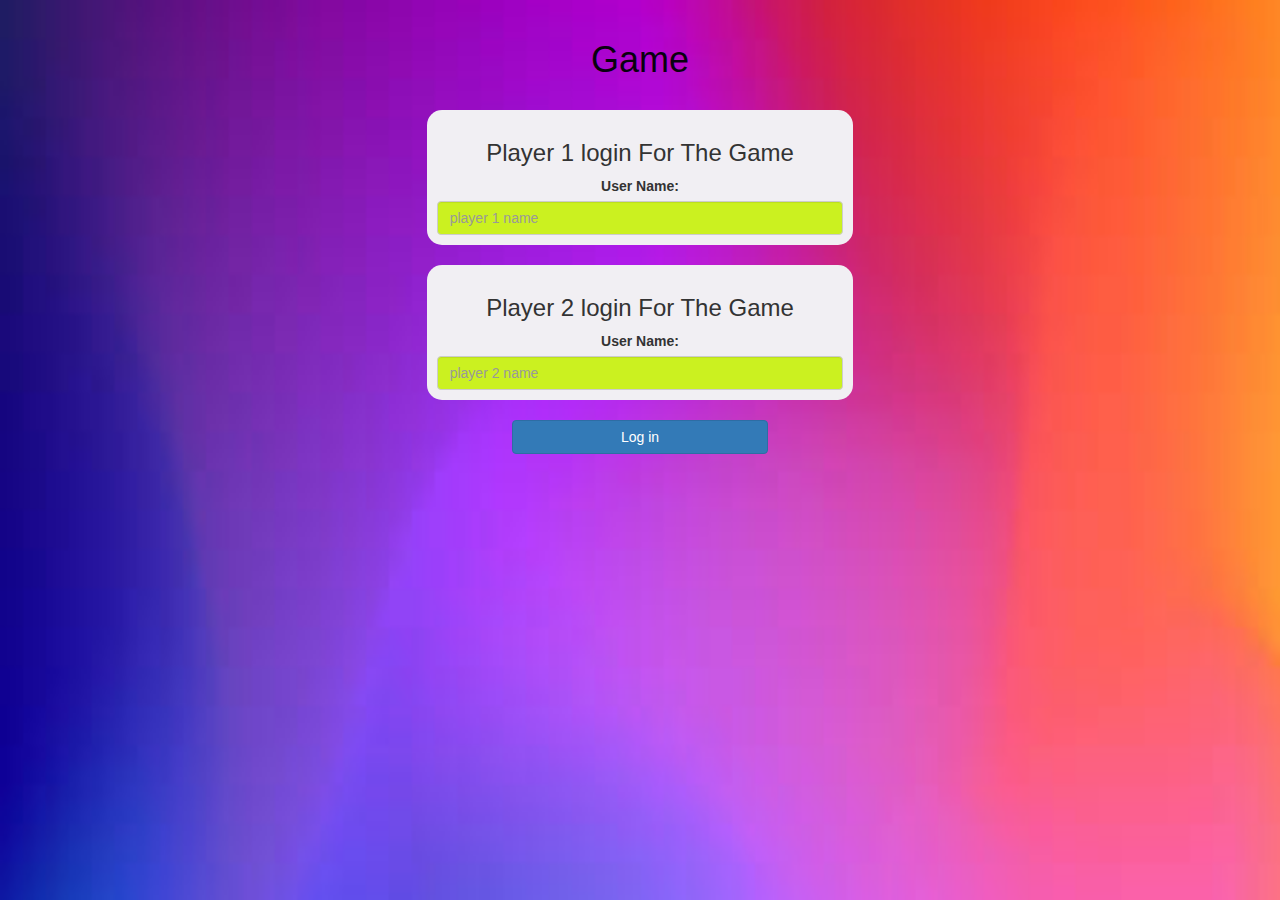
<file: index.html>
<!DOCTYPE html>
<html>
<head>
	<title>The Math Quiz Game</title>


<meta name="viewport" content="width=device-width, initial-scale=1">
<link rel="stylesheet" href="https://maxcdn.bootstrapcdn.com/bootstrap/3.4.0/css/bootstrap.min.css">
<script src="https://ajax.googleapis.com/ajax/libs/jquery/3.4.1/jquery.min.js"></script>
<script src="https://maxcdn.bootstrapcdn.com/bootstrap/3.4.0/js/bootstrap.min.js"></script>

<link rel="stylesheet" type="text/css" href="game.css"/>

<script src="quiz_game_login.js"></script>

</head>

<body>
<center>
<h1>Game</h1>

<div class="col-lg-4 col-sm-8 col-xs-11 login_div1">
	<h3>Player 1 login For The Game</h3>
	<label>User Name:</label>
	<input type="text" id="player1_name_input" class="form-control" placeholder="player 1 name">
	<br>
	</div>
	<br>
<div class="col-lg-4 col-sm-8 col-xs-11 login_div2">
	<h3>Player 2 login For The Game</h3>
	<label>User Name:</label>
	<input type="text" id="player2_name_input" class="form-control" placeholder="player 2 name">
	<br>
	</div>
	<br>	
	<button style="width:20%" class="btn btn-primary" onclick="addUser()">Log in</button>

</center>
</body>	
</html>
</file>
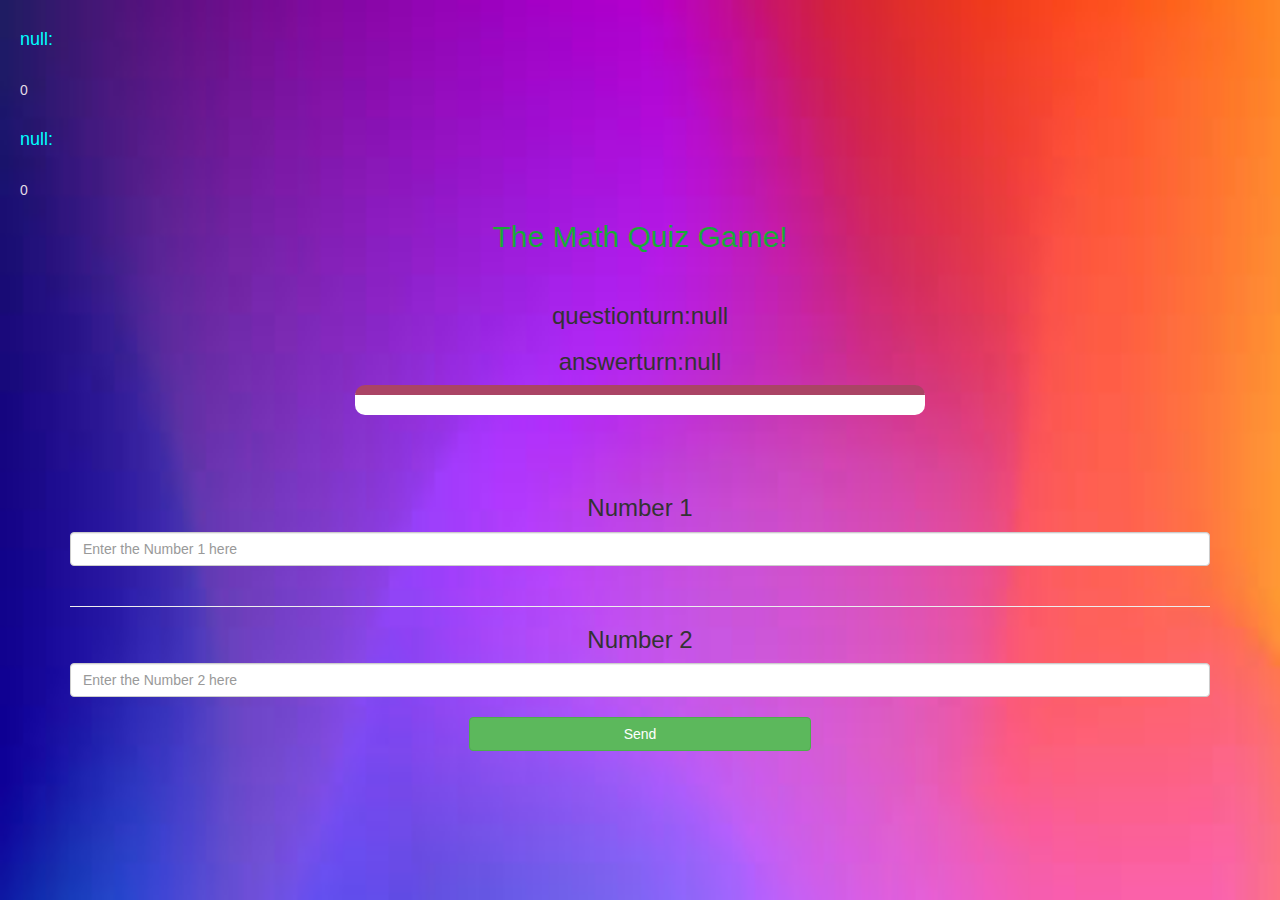
<file: quiz_game_page.html>
<!DOCTYPE html>
<html>
<head>
<title>The Math Quiz Game</title>
<meta name="viewport" content="width=device-width, initial-scale=1">
<link rel="stylesheet" href="https://maxcdn.bootstrapcdn.com/bootstrap/3.4.0/css/bootstrap.min.css">
<script src="https://ajax.googleapis.com/ajax/libs/jquery/3.4.1/jquery.min.js"></script>
<script src="https://maxcdn.bootstrapcdn.com/bootstrap/3.4.0/js/bootstrap.min.js"></script>
<link rel="stylesheet" type="text/css" href="game.css">


</head>
<body>
    <h4 id="player1_name"></h4><span id="player_1_score"></span>
    <br>
    <h4 id="player2_name"></h4><span id="player_2_score"></span>

<div class="container">
<center>
<h2 style="color: rgb(24, 170, 56);">The Math Quiz Game!</h2>

<br>

<div class="container"></div>

<h3 id="player_question"> Question Turn
</h3>
<h3 id="player_answer"> Answer Turn
</h3> <div id="output" class="col-lg-6"></div>
<br>
<br>


<br>
<h3>Number 1</h3>
 <input type="text" id="Number1" class="form-control"
placeholder="Enter the Number 1 here">
<br>
<hr>
<h3>Number 2</h3>
 <input type="text" id="Number2" class="form-control"
placeholder="Enter the Number 2 here">
<br>
<button onclick="send()" class="btn btn-success" style="width: 30%;">Send</button>

</center></div>

<script src="quiz_game_page.js">

</script>
</body>
</html>
</file>
<file: game.css>
body {
	background-image: url("bkim.jpg");
	background-size: 1750px 2000px;
	background-repeat: no-repeat;
  }

#bg {
	position: fixed; 
	top: 0; 
	left: 0; 
	min-width: 100%;
	min-height: 100%;
  }

h1{  
    text-align: center;  
    color: #09010f;  
    padding: 20px;  

} 

h4{    
    color: #e2dce7;  
    padding: 20px;  

} 

span{    
    color: #e2dce7;  
    padding: 20px;  

} 

.login_div1, .login_div2
	{
		background: rgb(241, 239, 243);
		padding: 10px;
		float: none;
		border-radius: 15px;
	}


#player1_name_input , #player2_name_input
{
	display: inline-block;
	margin-left: 0px;
	background-color: rgb(203, 241, 32);
}

#output{
	background:white;
	border-radius: 10px;
	border-top:10px solid #AA4465;
	padding: 10px;
	float: none;
	text-align: left;
}
h4{
	color: aqua;
}
</file>
